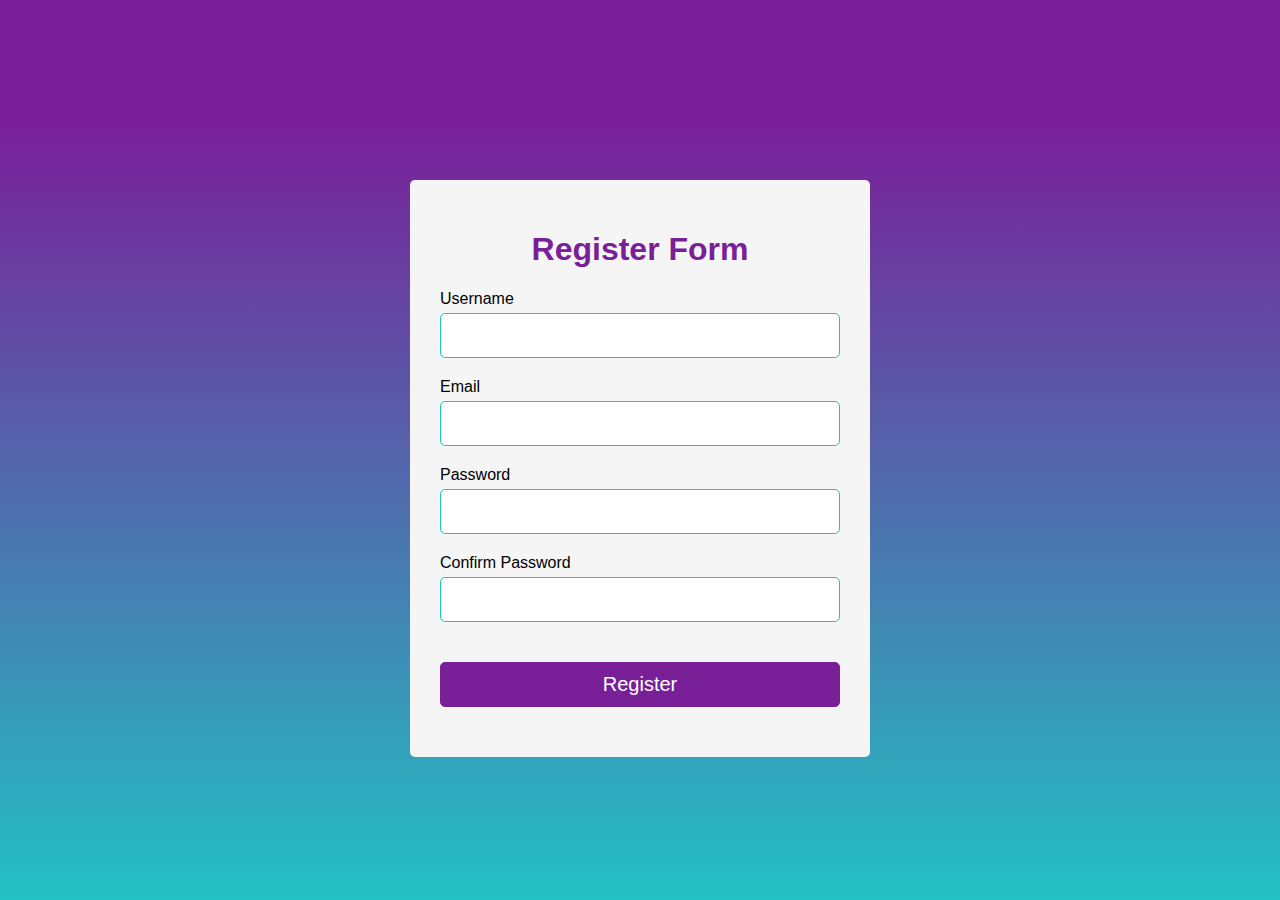
<file: Form Validation/index.html>
<!DOCTYPE html>
<html lang="en">
  <head>
    <meta charset="UTF-8" />
    <meta http-equiv="X-UA-Compatible" content="IE=edge" />
    <meta name="viewport" content="width=device-width, initial-scale=1.0" />
    <link rel="stylesheet" href="style.css" />
    <script src="script.js" defer></script>
    <title>Register</title>
  </head>
  <body>
    <div class="container">
      <form action="" id="form">
        <h1>Register Form</h1>
        <div class="input-group">
          <label for="username">Username</label>
          <input type="text" id="username" name="username" />
          <div class="error"></div>
        </div>
        <div class="input-group">
          <label for="email">Email</label>
          <input type="text" id="email" name="email" />
          <div class="error"></div>
        </div>
        <div class="input-group">
          <label for="password">Password</label>
          <input type="password" id="password" name="password" />
          <div class="error"></div>
        </div>
        <div class="input-group">
          <label for="cpassword">Confirm Password</label>
          <input type="password" id="cpassword" name="cpassword" />
          <div class="error"></div>
        </div>
        <button type="submit">Register</button>
      </form>
    </div>
  </body>
</html>
</file>
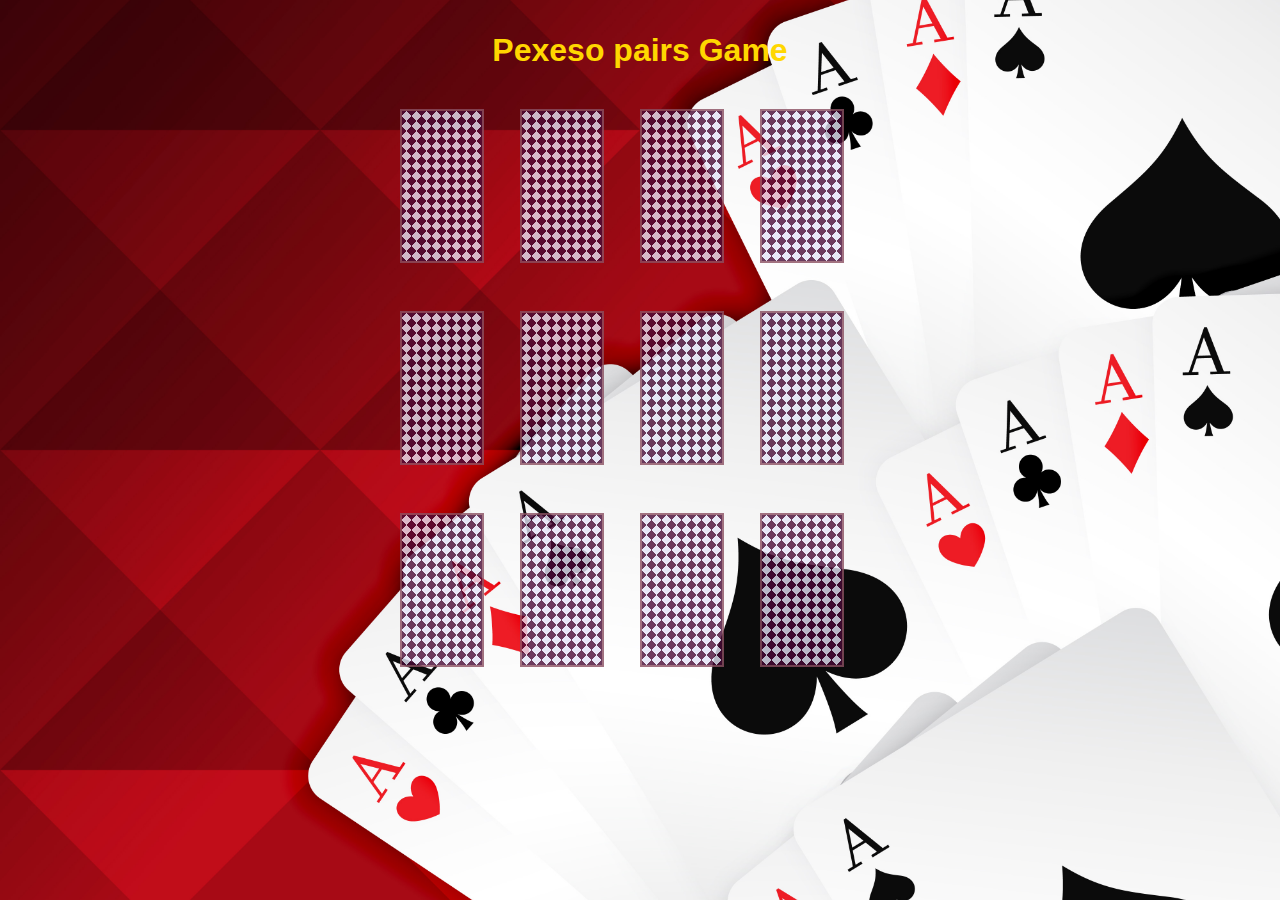
<file: Pexeso pairs Game/index.html>
<!DOCTYPE html>
<html lang="en">
  <head>
    <meta charset="UTF-8" />
    <meta name="viewport" content="width=device-width, initial-scale=1.0" />
    <link rel="stylesheet" href="style.css" />
    <link
      rel="stylesheet"
      href="https://cdnjs.cloudflare.com/ajax/libs/font-awesome/6.2.1/css/all.min.css"
      integrity="sha512-MV7K8+y+gLIBoVD59lQIYicR65iaqukzvf/nwasF0nqhPay5w/9lJmVM2hMDcnK1OnMGCdVK+iQrJ7lzPJQd1w=="
      crossorigin="anonymous"
      referrerpolicy="no-referrer"
    />

    <script src="script.js" defer></script>
    <title>Pexeso pairs Game</title>
  </head>
  <body>
    <h3>Pexeso pairs Game</h3>
    <div id="gameBoard" class="Game"></div>
  </body>
</html>
</file>
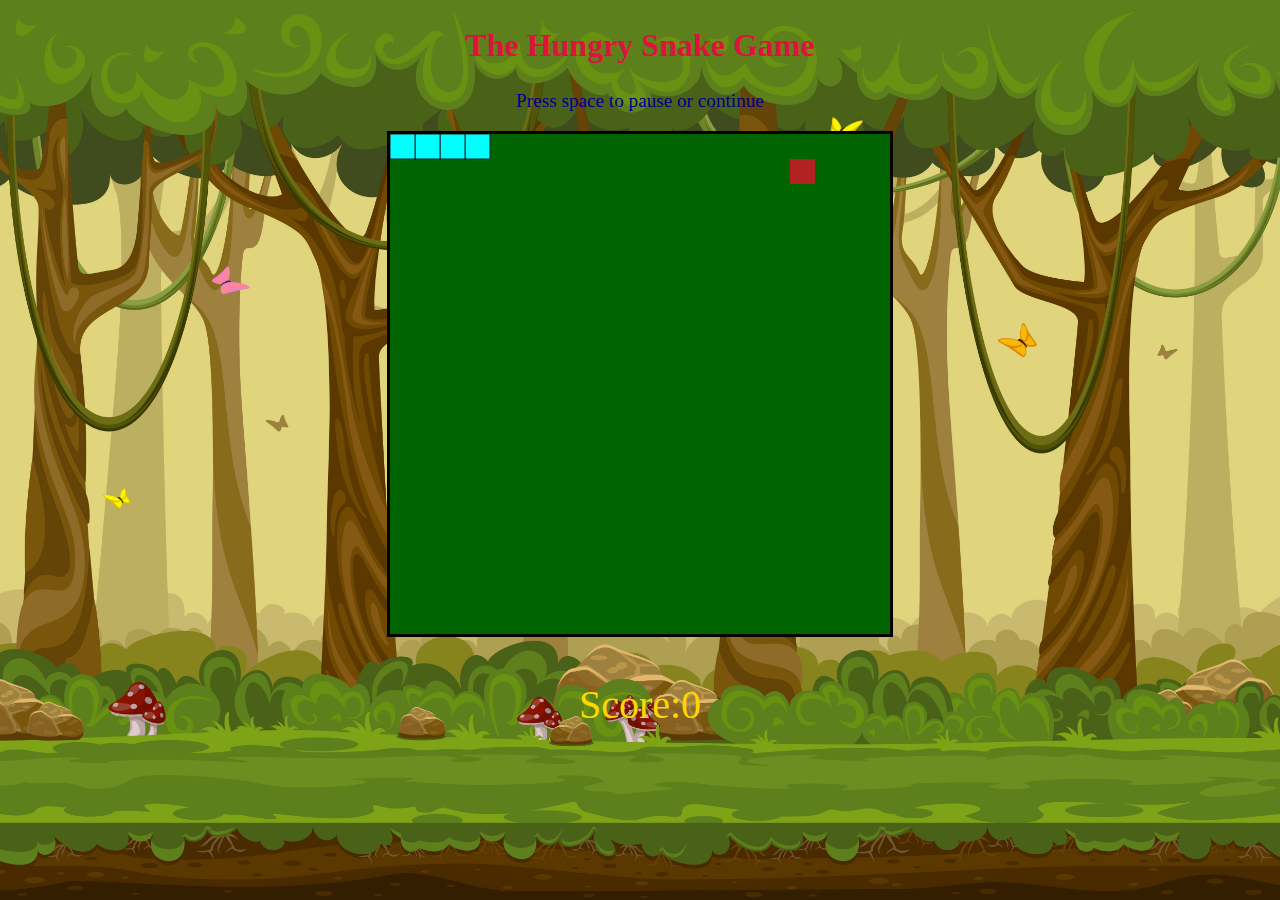
<file: The Hungry Snake Game/index.html>
<!DOCTYPE html>
<html lang="en">
  <head>
    <meta charset="UTF-8" />
    <meta name="viewport" content="width=device-width, initial-scale=1.0" />
    <link rel="stylesheet" href="sytle.css" />
    <script src="script.js" defer></script>
    <title>The Hungry Snake Game</title>
  </head>
  <body>
    <h2>The Hungry Snake Game</h2>
    <div id="msg">Press space to pause or continue</div>
    <div id="container">
      <canvas id="gameBoard" width="500" height="500"></canvas>
      <div id="score">Score:<span id="scoreVal">0</span></div>
    </div>
  </body>
</html>
</file>
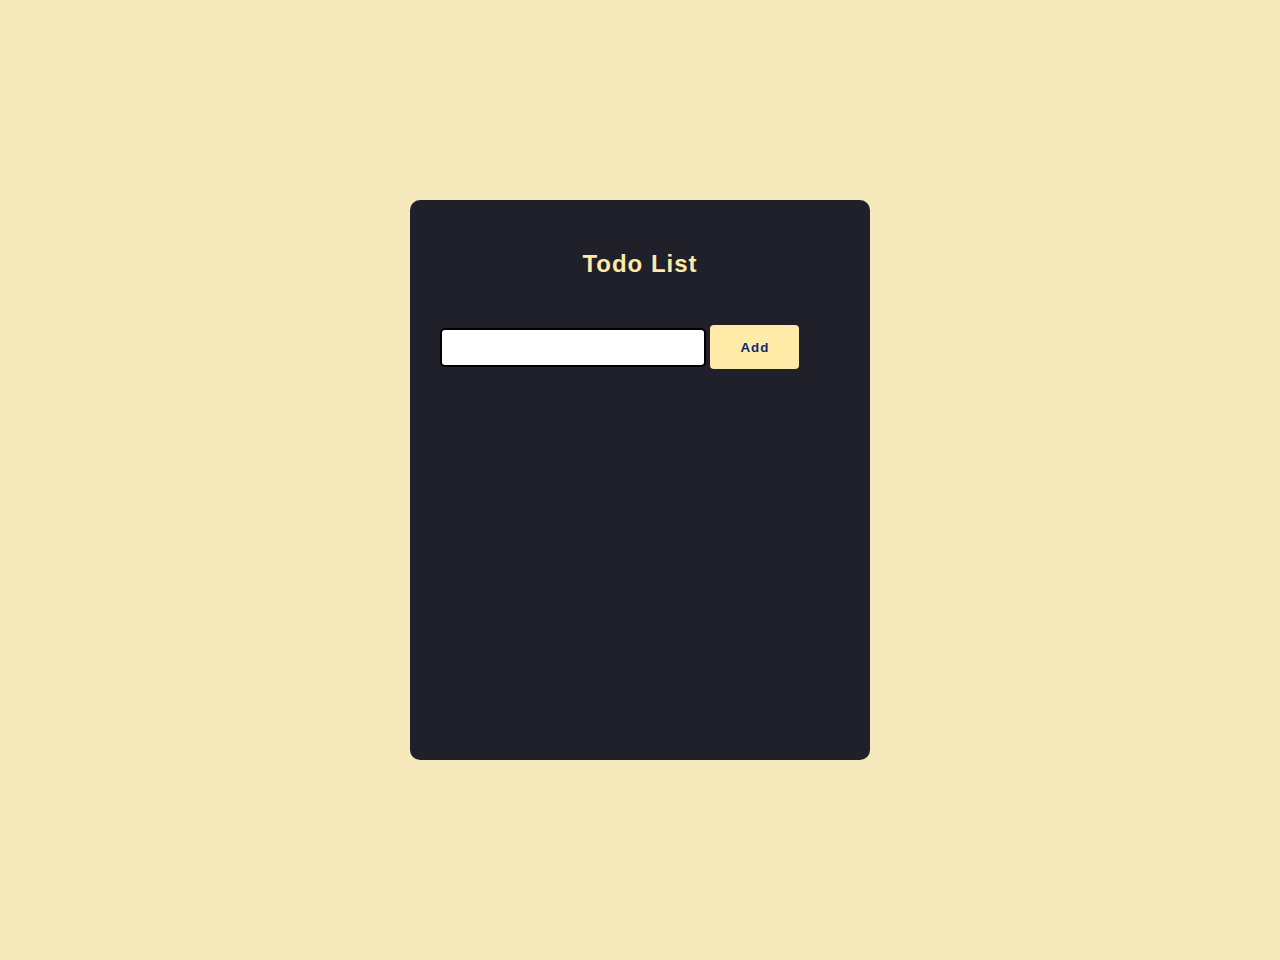
<file: ToDo list/index.html>
<!DOCTYPE html>
<html lang="en">
  <head>
    <meta charset="UTF-8" />
    <meta http-equiv="X-UA-Compatible" content="IE=edge" />
    <meta name="viewport" content="width=device-width, initial-scale=1.0" />
    <link rel="stylesheet" href="style.css" />
    <title>ToDo List</title>
  </head>
  <body>
    <div id="wrapper">
      <h2>Todo List</h2>
      <input type="text" id="input" />
      <button id="add">Add</button>
      <div id="todoList"></div>
    </div>
    <script src="scripit.js"></script>
  </body>
</html>
</file>
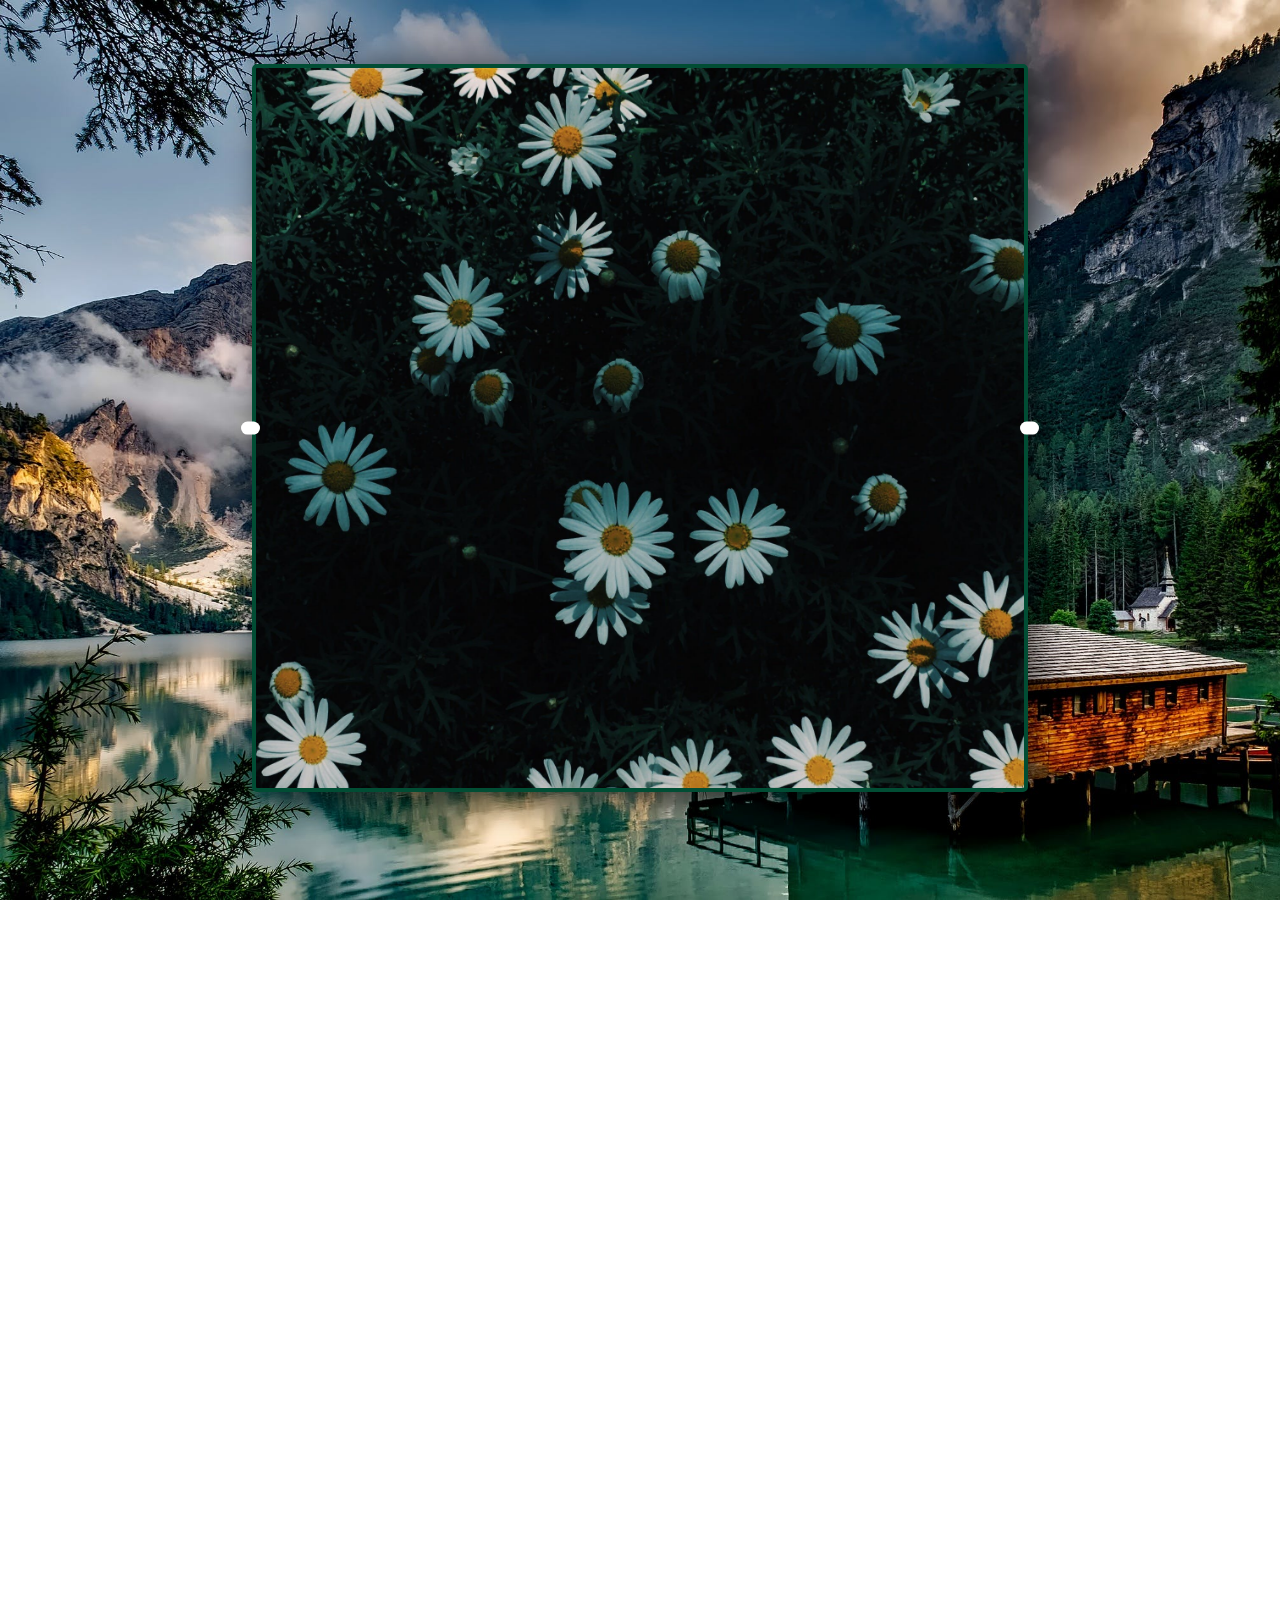
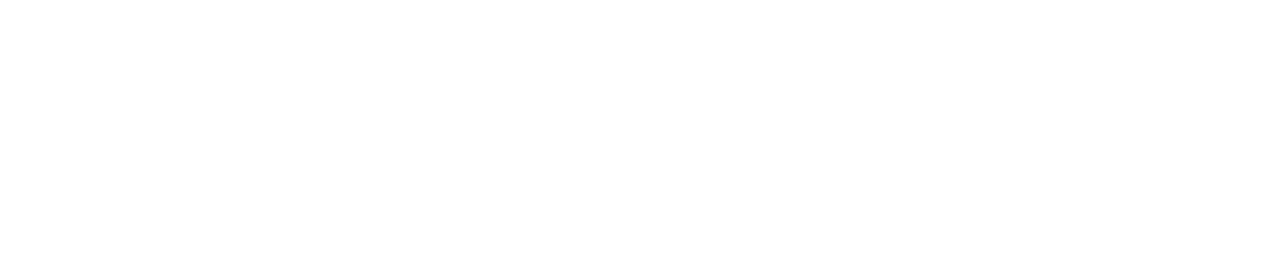
<file: Image Slider/Imageslider.html>
<!DOCTYPE html>
<html lang="en">
  <head>
    <meta charset="UTF-8" />
    <meta http-equiv="X-UA-Compatible" content="IE=edge" />
    <meta name="viewport" content="width=device-width, initial-scale=1.0" />
    <link rel="stylesheet" href="Imagestyle.css" />
    <link
      rel="stylesheet"
      href="https://cdnjs.cloudflare.com/ajax/libs/font-awesome/6.3.0/css/all.min.css"
      integrity="sha512-SzlrxWUlpfuzQ+pcUCosxcglQRNAq/DZjVsC0lE40xsADsfeQoEypE+enwcOiGjk/bSuGGKHEyjSoQ1zVisanQ=="
      crossorigin="anonymous"
      referrerpolicy="no-referrer"
    />
    <script src="scriptimage.js" defer></script>
    <title>Image Slider</title>
  </head>
  <body>
    <div class="container">
      <a class="btn btn-left"><i class="fa-solid fa-caret-left"></i></a>
      <a class="btn btn-right"><i class="fa-solid fa-caret-right"></i></a>
    </div>
  </body>
</html>
</file>
<file: Form Validation/style.css>
body {
  background: rgb(34, 193, 195);
  background: linear-gradient(
    0deg,
    rgba(34, 193, 195, 1) 0%,
    rgba(121, 32, 153, 1) 86%
  );
  background-attachment: fixed;
  margin: 0;
  font-family: "Poppins", sans-serif;
}

#form {
  width: 400px;
  margin: 20vh auto 0 auto;
  background-color: whitesmoke;
  border-radius: 5px;
  padding: 30px;
}

h1 {
  text-align: center;
  color: #792099;
}

#form button {
  background-color: #792099;
  color: white;
  border: 1px solid #792099;
  border-radius: 5px;
  padding: 10px;
  margin: 20px 0px;
  cursor: pointer;
  font-size: 20px;
  width: 100%;
}

.input-group {
  display: flex;
  flex-direction: column;
  margin-bottom: 15px;
}

.input-group input {
  border-radius: 5px;
  font-size: 20px;
  margin-top: 5px;
  padding: 10px;
  border: 1px solid rgb(34, 193, 195);
}

.input-group input:focus {
  outline: 0;
}

.input-group .error {
  color: rgb(242, 18, 18);
  font-size: 16px;
  margin-top: 5px;
}

.input-group.success input {
  border-color: #0cc477;
}

.input-group.error input {
  border-color: rgb(206, 67, 67);
}
</file>
<file: Pexeso pairs Game/style.css>
body {
  margin: 0;
  padding: 0;
  font-family: Verdana, Geneva, Tahoma, sans-serif;

  background: url("cards.jpg") center/cover fixed no-repeat;
}

h3 {
  font-size: 2rem;
  text-align: center;
  color: gold;
}

.Game {
  display: grid;
  margin: 40px auto;
  grid-template-columns: repeat(4, 120px);
  grid-row-gap: 3em;
  align-items: center;
  justify-content: center;
}

#gameBoard div {
  height: 150px;
  width: 80px;
  border: 2px solid rgb(139, 80, 98);
  display: flex;
  align-items: center;
  justify-content: center;
  font-size: 3em;
  color: maroon;
  background-color: #e5e5f7;
}

.cardback {
  background-color: #e5e5f7;
  opacity: 0.8;
  background-image: linear-gradient(135deg, #490c37 25%, transparent 25%),
    linear-gradient(225deg, #490c37 25%, transparent 25%),
    linear-gradient(45deg, #490c37 25%, transparent 25%),
    linear-gradient(315deg, #490c37 25%, #e5e5f7 25%);
  background-position: 10px 0, 10px 0, 0 0, 0 0;
  background-size: 10px 10px;
  background-repeat: repeat;
}

#gameBoard div:hover {
  cursor: pointer;
}

.won {
  font-size: 3em;
  display: flex;
  justify-content: center;
  height: 500px;
  align-items: center;
  color: blue;
  width: 500px;
  margin: 0px auto;
}
</file>
<file: The Hungry Snake Game/sytle.css>
body {
  margin: 0;
  padding: 0;
  font-family: "Times New Roman", Times, serif;
  background: url("bg.jpg") center/cover fixed no-repeat;
  text-align: center;
}
h2 {
  color:crimson;
  font-size: 2em;
}
#msg {
  margin-bottom: 1em;
  color: darkblue;
  font-size: 1.2em;
}
#gameBoard {
  border: 3px solid;
}
#score {
  margin-top: 1em;
  font-size: 2.5em;
  color:gold;
 
}
</file>
<file: ToDo list/style.css>
html,
body {
  margin: 0;
  font-family: "Poppins", sans-serif;
  background-color: #f5e8ba;
}

#wrapper h2 {
  display: flex;
  justify-content: center;
}

h2 {
  color: #ffeba7;
  letter-spacing: 1px;
}
input {
  border-radius: 5px;
  border: 2px solid black;
  margin-top: 30px;
  height: 2.5em;
  width: 250px;
  padding-left: 10px;
}

input:active {
  border: none;
}
#wrapper {
  height: 500px;
  width: 400px;
  margin: 200px auto;
  background-color: #1f2029;
  border-radius: 10px;
  padding: 30px;
}

button {
  margin-top: 20px;
  background-color: #ffeba7;
  border-radius: 4px;
  height: 44px;
  font-weight: 600;
  padding: 0 30px;
  letter-spacing: 1px;
  border: none;
  color: #102770;
}

button:hover {
  cursor: pointer;
}
#todoList {
  color: white;
  font-size: 28px;
  margin-top: 10px;
}

#todoList p {
  margin: 10px 0px;
}

#todoList p:hover {
  cursor: pointer;
}
</file>
<file: Image Slider/Imagestyle.css>
body {
  margin: 0;
  padding: 0;
  box-sizing: border-box;
  /*background-color: salmon;*/
  background-image: url("5.jpg");
  background-size: cover;
  background-repeat: no-repeat;
  background-attachment: fixed;
  height: 200vh;
}

.container {
  min-height: 80vh;
  width: 60%;
  border: 4px solid rgb(1, 77, 52);
  margin: 4rem auto;
  border-radius: 5px;
  box-shadow: 10px 10px 35px rgba(0, 0, 0, 0.6);
  position: relative;
  background: url("1.jpg") center/cover fixed no-repeat;
}

.btn-left {
  position: absolute;
  top: 50%;
  left: -2%;
  background-color: white;
  padding: 0.4em 0.6em;
  border-radius: 2em;
  transform: translateY(calc(-50%));
  cursor: pointer;
}
.btn-right {
  position: absolute;
  top: 50%;
  right: -2%;
  background-color: white;
  padding: 0.4em 0.6em;
  border-radius: 2em;
  transform: translateY(calc(-50%));
  cursor: pointer;
}
</file>
